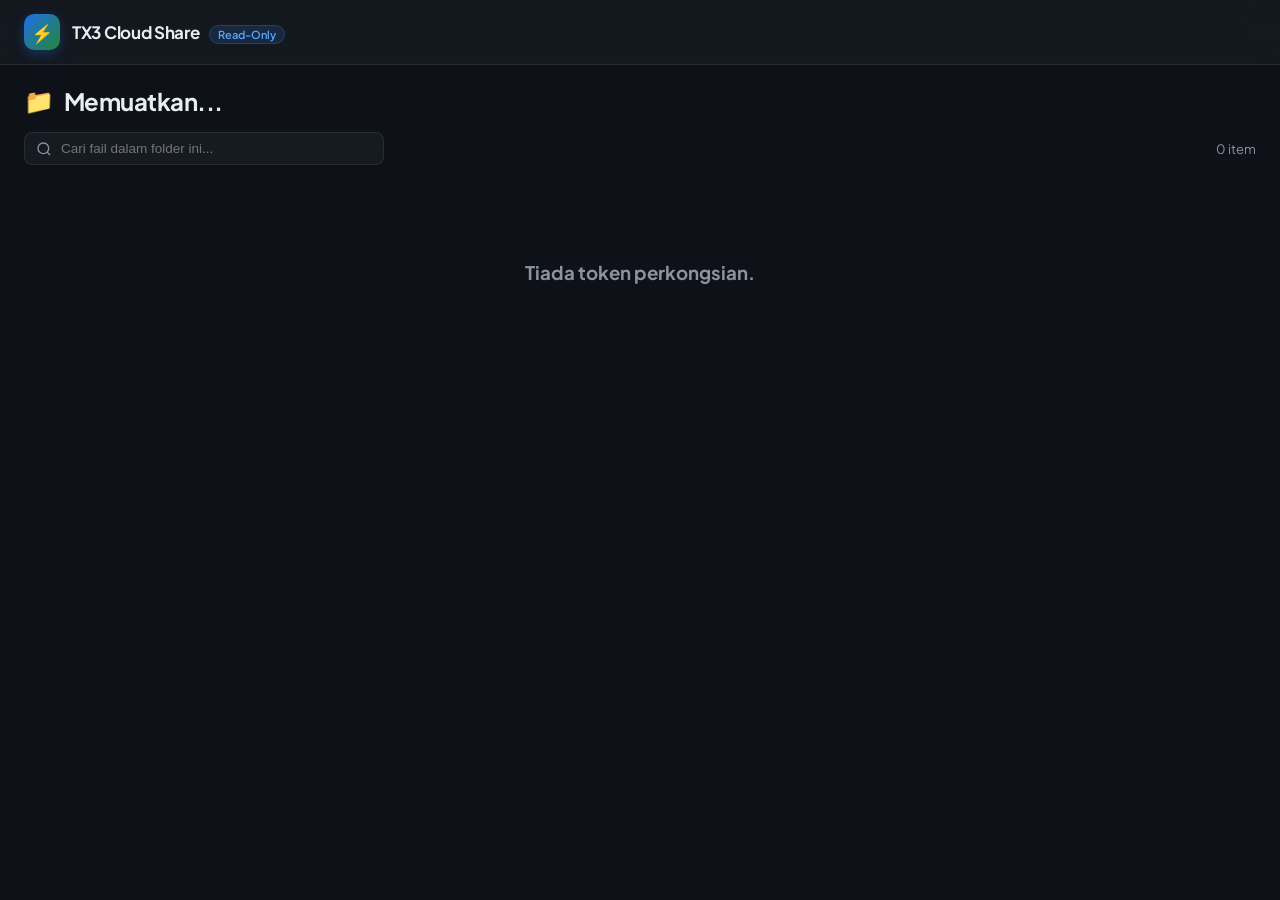
<file: public_share.html>
<!DOCTYPE html>
<html lang="ms">
<head>
  <meta charset="UTF-8">
  <meta name="viewport" content="width=device-width, initial-scale=1.0, maximum-scale=1.0, user-scalable=no, viewport-fit=cover">
  <title>TX3 Cloud Share</title>
  <meta name="theme-color" content="#0e1117">
  <link rel="preconnect" href="https://fonts.googleapis.com">
  <link rel="preconnect" href="https://fonts.gstatic.com" crossorigin>
  <link href="https://fonts.googleapis.com/css2?family=Plus+Jakarta+Sans:wght@400;500;600;700&display=swap" rel="stylesheet">
  <style>
    :root {
      --bg-dark: #0e1117;
      --bg-card: #161b22;
      --bg-card-hover: #1f242c;
      --border: rgba(255, 255, 255, 0.08);
      --border-focus: #58a6ff;
      --text: #e6edf3;
      --text-muted: #8b949e;
      --accent: #2f81f7;
      --accent-glow: rgba(47, 129, 247, 0.15);
      --radius: 14px;
      --radius-sm: 8px;
    }

    * { box-sizing: border-box; margin: 0; padding: 0; }
    body {
      background: var(--bg-dark);
      color: var(--text);
      font-family: 'Plus Jakarta Sans', -apple-system, sans-serif;
      min-height: 100vh;
      display: flex;
      flex-direction: column;
    }

    /* Top Bar */
    .header {
      background: rgba(22, 27, 34, 0.85);
      backdrop-filter: blur(16px);
      -webkit-backdrop-filter: blur(16px);
      border-bottom: 1px solid var(--border);
      position: sticky;
      top: 0;
      z-index: 50;
      padding: 14px 24px;
      display: flex;
      align-items: center;
      justify-content: space-between;
      gap: 16px;
    }

    .brand {
      display: flex;
      align-items: center;
      gap: 12px;
      text-decoration: none;
      color: inherit;
    }

    .brand-logo {
      width: 36px;
      height: 36px;
      border-radius: 10px;
      background: linear-gradient(135deg, #1f6feb, #238636);
      display: flex;
      align-items: center;
      justify-content: center;
      font-size: 18px;
      box-shadow: 0 4px 12px rgba(31, 111, 235, 0.3);
    }

    .brand-title {
      font-size: 17px;
      font-weight: 700;
      letter-spacing: -0.3px;
    }

    .brand-badge {
      font-size: 11px;
      background: var(--accent-glow);
      color: #58a6ff;
      border: 1px solid rgba(88, 166, 255, 0.2);
      padding: 2px 8px;
      border-radius: 20px;
      font-weight: 600;
      margin-left: 6px;
    }

    .header-actions {
      display: flex;
      align-items: center;
      gap: 10px;
    }

    .btn {
      background: var(--bg-card);
      color: var(--text);
      border: 1px solid var(--border);
      padding: 8px 16px;
      border-radius: var(--radius-sm);
      font-size: 13.5px;
      font-weight: 600;
      cursor: pointer;
      display: inline-flex;
      align-items: center;
      gap: 8px;
      transition: all 0.2s ease;
      text-decoration: none;
    }

    .btn:hover {
      background: var(--bg-card-hover);
      border-color: rgba(255, 255, 255, 0.2);
    }

    .btn-primary {
      background: var(--accent);
      color: #fff;
      border-color: var(--accent);
    }

    .btn-primary:hover {
      background: #388bfd;
    }

    /* Subheader & Breadcrumbs */
    .subheader {
      padding: 20px 24px 12px;
      display: flex;
      flex-wrap: wrap;
      align-items: center;
      justify-content: space-between;
      gap: 16px;
    }

    .folder-title-wrap {
      display: flex;
      flex-direction: column;
      gap: 4px;
    }

    .folder-title {
      font-size: 24px;
      font-weight: 700;
      letter-spacing: -0.5px;
      display: flex;
      align-items: center;
      gap: 10px;
    }

    .breadcrumbs {
      display: flex;
      align-items: center;
      gap: 8px;
      font-size: 13.5px;
      color: var(--text-muted);
      overflow-x: auto;
      white-space: nowrap;
    }

    .crumb-item {
      color: var(--text-muted);
      text-decoration: none;
      cursor: pointer;
      display: flex;
      align-items: center;
      gap: 6px;
    }

    .crumb-item:hover { color: var(--text); }
    .crumb-item.active { color: #58a6ff; font-weight: 600; }
    .crumb-sep { opacity: 0.4; }

    /* Search & Filter Toolbar */
    .toolbar {
      padding: 0 24px 16px;
      display: flex;
      align-items: center;
      justify-content: space-between;
      gap: 12px;
    }

    .search-box {
      position: relative;
      flex: 1;
      max-width: 360px;
    }

    .search-box input {
      width: 100%;
      background: var(--bg-card);
      border: 1px solid var(--border);
      border-radius: var(--radius-sm);
      padding: 8px 12px 8px 36px;
      color: var(--text);
      font-size: 13.5px;
      outline: none;
    }

    .search-box input:focus { border-color: var(--border-focus); }

    .search-icon {
      position: absolute;
      left: 12px;
      top: 50%;
      transform: translateY(-50%);
      width: 16px;
      height: 16px;
      fill: none;
      stroke: var(--text-muted);
      stroke-width: 2;
    }

    .stats-info {
      font-size: 13px;
      color: var(--text-muted);
    }

    /* Main Container */
    .main-content {
      flex: 1;
      padding: 0 24px 40px;
    }

    /* Files Grid */
    .files-grid {
      display: grid;
      grid-template-columns: repeat(auto-fill, minmax(210px, 1fr));
      gap: 14px;
    }

    .file-card {
      background: var(--bg-card);
      border: 1px solid var(--border);
      border-radius: var(--radius);
      overflow: hidden;
      display: flex;
      flex-direction: column;
      transition: transform 0.15s ease, border-color 0.15s ease, box-shadow 0.15s ease;
      cursor: pointer;
      position: relative;
    }

    .file-card:hover {
      transform: translateY(-2px);
      border-color: rgba(255, 255, 255, 0.2);
      box-shadow: 0 8px 24px rgba(0,0,0,0.3);
    }

    .card-thumb {
      height: 130px;
      background: #0d1117;
      display: flex;
      align-items: center;
      justify-content: center;
      position: relative;
      overflow: hidden;
    }

    .card-thumb img {
      width: 100%;
      height: 100%;
      object-fit: cover;
      transition: transform 0.3s ease;
    }

    .file-card:hover .card-thumb img {
      transform: scale(1.05);
    }

    .type-icon {
      font-size: 42px;
      user-select: none;
    }

    .play-badge {
      position: absolute;
      width: 42px;
      height: 42px;
      background: rgba(0, 0, 0, 0.65);
      border: 1.5px solid rgba(255, 255, 255, 0.3);
      border-radius: 50%;
      display: flex;
      align-items: center;
      justify-content: center;
      backdrop-filter: blur(8px);
      -webkit-backdrop-filter: blur(8px);
      transition: all 0.2s ease;
      box-shadow: 0 4px 14px rgba(0,0,0,0.5);
    }

    .file-card:hover .play-badge {
      background: var(--accent);
      border-color: var(--accent);
      transform: scale(1.12);
    }

    .video-tag {
      position: absolute;
      bottom: 8px;
      right: 8px;
      background: rgba(0, 0, 0, 0.8);
      color: #fff;
      font-size: 10px;
      font-weight: 700;
      padding: 2px 6px;
      border-radius: 4px;
      text-transform: uppercase;
      letter-spacing: 0.5px;
      border: 1px solid rgba(255, 255, 255, 0.15);
    }

    .card-info {
      padding: 12px 14px;
      display: flex;
      flex-direction: column;
      gap: 6px;
      flex: 1;
    }

    .card-title {
      font-size: 13.5px;
      font-weight: 600;
      color: var(--text);
      white-space: nowrap;
      overflow: hidden;
      text-overflow: ellipsis;
    }

    .card-meta {
      display: flex;
      align-items: center;
      justify-content: space-between;
      font-size: 11.5px;
      color: var(--text-muted);
      margin-top: auto;
    }

    .download-pill {
      display: inline-flex;
      align-items: center;
      gap: 4px;
      background: rgba(255, 255, 255, 0.05);
      color: var(--text-muted);
      padding: 3px 8px;
      border-radius: 6px;
      text-decoration: none;
      font-size: 11px;
      font-weight: 600;
      transition: all 0.2s;
    }

    .download-pill:hover {
      background: var(--accent);
      color: #fff;
    }

    /* Single File Hero Card */
    .single-file-container {
      max-width: 840px;
      margin: 10px auto 40px;
      width: 100%;
    }

    .single-file-card {
      background: var(--bg-card);
      border: 1px solid var(--border);
      border-radius: var(--radius);
      overflow: hidden;
      box-shadow: 0 16px 40px rgba(0, 0, 0, 0.5);
      display: flex;
      flex-direction: column;
    }

    .sf-media-stage {
      background: #000;
      min-height: 260px;
      max-height: 75vh;
      display: flex;
      align-items: center;
      justify-content: center;
      overflow: hidden;
    }

    .sf-media-stage video {
      width: 100%;
      max-height: 75vh;
      outline: none;
      background: #000;
    }

    .sf-media-stage img {
      max-width: 100%;
      max-height: 75vh;
      object-fit: contain;
    }

    .sf-placeholder-stage {
      padding: 60px 20px;
      display: flex;
      flex-direction: column;
      align-items: center;
      justify-content: center;
      text-align: center;
      background: linear-gradient(180deg, #161b22, #0e1117);
    }

    .sf-placeholder-icon {
      font-size: 72px;
      margin-bottom: 16px;
    }

    .sf-meta-bar {
      padding: 20px 24px;
      display: flex;
      align-items: center;
      justify-content: space-between;
      gap: 16px;
      flex-wrap: wrap;
      background: #161b22;
      border-top: 1px solid var(--border);
    }

    .sf-title {
      font-size: 17px;
      font-weight: 700;
      color: var(--text);
      word-break: break-all;
    }

    .sf-sub {
      font-size: 13px;
      color: var(--text-muted);
      margin-top: 4px;
    }

    .sf-actions {
      display: flex;
      align-items: center;
      gap: 10px;
      flex-wrap: wrap;
    }

    /* Empty state */
    .empty-state {
      padding: 80px 20px;
      text-align: center;
      color: var(--text-muted);
    }

    .empty-icon {
      font-size: 48px;
      margin-bottom: 12px;
      opacity: 0.8;
    }

    /* Password Modal */
    .pw-overlay {
      position: fixed;
      inset: 0;
      background: rgba(0, 0, 0, 0.85);
      backdrop-filter: blur(16px);
      z-index: 1000;
      display: flex;
      align-items: center;
      justify-content: center;
      padding: 20px;
    }

    .pw-card {
      background: var(--bg-card);
      border: 1px solid var(--border);
      border-radius: var(--radius);
      padding: 32px 28px;
      width: 100%;
      max-width: 380px;
      text-align: center;
      box-shadow: 0 16px 40px rgba(0, 0, 0, 0.6);
    }

    .pw-icon { font-size: 44px; margin-bottom: 16px; }
    .pw-input {
      width: 100%;
      background: #0d1117;
      border: 1px solid var(--border);
      border-radius: 10px;
      padding: 12px 14px;
      color: #fff;
      font-size: 15px;
      margin: 16px 0;
      outline: none;
    }
    .pw-input:focus { border-color: var(--accent); }

    /* Media Lightbox */
    .lightbox {
      position: fixed;
      inset: 0;
      background: rgba(0, 0, 0, 0.94);
      backdrop-filter: blur(20px);
      -webkit-backdrop-filter: blur(20px);
      z-index: 2000;
      display: none;
      flex-direction: column;
    }

    .lightbox.active { display: flex; }

    .lb-header {
      padding: 14px 20px;
      display: flex;
      align-items: center;
      justify-content: space-between;
      border-bottom: 1px solid rgba(255, 255, 255, 0.1);
    }

    .lb-stage {
      flex: 1;
      display: flex;
      align-items: center;
      justify-content: center;
      padding: 20px;
      overflow: hidden;
    }

    .lb-stage img, .lb-stage video {
      max-width: 100%;
      max-height: 85vh;
      border-radius: 8px;
      box-shadow: 0 10px 40px rgba(0,0,0,0.8);
      outline: none;
    }

    .toast {
      position: fixed;
      bottom: 24px;
      right: 24px;
      background: #238636;
      color: #fff;
      padding: 10px 18px;
      border-radius: 8px;
      font-size: 13.5px;
      font-weight: 600;
      box-shadow: 0 8px 24px rgba(0,0,0,0.5);
      z-index: 3000;
      display: none;
    }

    @media (max-width: 600px) {
      .header, .subheader, .toolbar, .main-content { padding-left: 16px; padding-right: 16px; }
      .files-grid { grid-template-columns: repeat(2, 1fr); gap: 10px; }
      .folder-title { font-size: 20px; }
    }
  </style>
</head>
<body>

  <!-- Top App Bar -->
  <header class="header">
    <div class="brand">
      <div class="brand-logo">⚡</div>
      <div>
        <span class="brand-title">TX3 Cloud Share</span>
        <span class="brand-badge" id="shareBadge">Read-Only</span>
      </div>
    </div>
    <div class="header-actions">
      <a id="downloadZipBtn" class="btn btn-primary" href="#" style="display: none;" title="Download all files as ZIP">
        <svg viewBox="0 0 24 24" width="16" height="16" fill="none" stroke="currentColor" stroke-width="2.5"><path d="M21 15v4a2 2 0 0 1-2 2H5a2 2 0 0 1-2-2v-4"/><polyline points="7 10 12 15 17 10"/><line x1="12" y1="15" x2="12" y2="3"/></svg>
        <span>Download Semua (.ZIP)</span>
      </a>
    </div>
  </header>

  <!-- Subheader & Breadcrumbs (Hidden in single file view) -->
  <div class="subheader" id="subheaderSection">
    <div class="folder-title-wrap">
      <div class="folder-title">
        <span id="headerIcon">📁</span>
        <span id="folderTitle">Memuatkan...</span>
      </div>
      <div class="breadcrumbs" id="breadcrumbs">
        <!-- Injected dynamically -->
      </div>
    </div>
  </div>

  <!-- Search & Stats Toolbar (Hidden in single file view) -->
  <div class="toolbar" id="toolbarSection">
    <div class="search-box">
      <svg class="search-icon" viewBox="0 0 24 24"><circle cx="11" cy="11" r="8"/><line x1="21" y1="21" x2="16.65" y2="16.65"/></svg>
      <input type="text" id="searchInput" placeholder="Cari fail dalam folder ini..." oninput="handleSearch(this.value)">
    </div>
    <div class="stats-info" id="statsInfo">
      0 item
    </div>
  </div>

  <!-- Main Content Container -->
  <main class="main-content" id="mainContainer">
    <div class="files-grid" id="filesGrid">
      <div class="empty-state">
        <div class="empty-icon">⏳</div>
        <p>Memuatkan fail...</p>
      </div>
    </div>
  </main>

  <!-- Password Modal -->
  <div class="pw-overlay" id="passwordModal" style="display: none;">
    <div class="pw-card">
      <div class="pw-icon">🔒</div>
      <h3>Item Dilindungi</h3>
      <p style="font-size: 13px; color: var(--text-muted); margin-top: 6px;">Pautan ini dikunci dengan kata laluan oleh pemilik.</p>
      <form onsubmit="handlePasswordSubmit(event)">
        <input type="password" id="sharePasswordInput" class="pw-input" placeholder="Masukkan Kata Laluan" autofocus required />
        <div id="pwError" style="color: #f85149; font-size: 13px; margin-bottom: 12px; display: none;">Kata laluan tidak tepat.</div>
        <button type="submit" class="btn btn-primary" style="width: 100%; justify-content: center; padding: 12px;">Buka Pautan</button>
      </form>
    </div>
  </div>

  <!-- Lightbox Media Viewer -->
  <div class="lightbox" id="mediaLightbox">
    <div class="lb-header">
      <span id="lbTitle" style="font-weight: 600; font-size: 14px; white-space: nowrap; overflow: hidden; text-overflow: ellipsis; max-width: 60%;">Preview</span>
      <div style="display: flex; gap: 8px;">
        <a id="lbDownloadBtn" href="#" class="btn btn-primary" download>Download</a>
        <button class="btn" onclick="closeLightbox()">Tutup</button>
      </div>
    </div>
    <div class="lb-stage" id="lbStage"></div>
  </div>

  <div class="toast" id="toast"></div>

  <script>
    const urlParts = window.location.pathname.split('/');
    const shareToken = urlParts[2] || '';
    let currentSubpath = '';
    let rawItems = [];
    let currentPassword = '';
    let folderNames = [];

    function formatSize(bytes) {
      if (!bytes || bytes === 0) return '0 B';
      const k = 1024;
      const sizes = ['B', 'KB', 'MB', 'GB', 'TB'];
      const i = Math.floor(Math.log(bytes) / Math.log(k));
      return parseFloat((bytes / Math.pow(k, i)).toFixed(1)) + ' ' + sizes[i];
    }

    async function loadFolder(subpath = '') {
      currentSubpath = subpath;
      const mainContainer = document.getElementById('mainContainer');

      const url = `/api/share/${shareToken}/list?subpath=${encodeURIComponent(subpath)}&pwd=${encodeURIComponent(currentPassword)}`;
      try {
        const res = await fetch(url);
        if (res.status === 401) {
          document.getElementById('passwordModal').style.display = 'flex';
          return;
        }
        if (res.status === 404) {
          mainContainer.innerHTML = '<div class="empty-state"><div class="empty-icon">❌</div><h3>Pautan Tidak Dijumpai</h3><p>Pautan perkongsian ini mungkin telah tamat tempoh atau dipadam.</p></div>';
          return;
        }

        const data = await res.json();
        document.getElementById('passwordModal').style.display = 'none';

        // Check if Single File Share
        if (data.is_file && data.file) {
          renderSingleFileView(data.file, data.share_title);
          return;
        }

        // Folder share view
        document.getElementById('subheaderSection').style.display = 'flex';
        document.getElementById('toolbarSection').style.display = 'flex';
        document.getElementById('folderTitle').textContent = data.share_title || 'Shared Folder';
        document.getElementById('shareBadge').textContent = 'Folder Share';
        if (data.folder_names) folderNames = data.folder_names;

        // Setup ZIP button
        const zipBtn = document.getElementById('downloadZipBtn');
        if (data.allow_zip) {
          zipBtn.href = `/api/share/${shareToken}/zip?subpath=${encodeURIComponent(subpath)}&pwd=${encodeURIComponent(currentPassword)}`;
          zipBtn.style.display = 'inline-flex';
        } else {
          zipBtn.style.display = 'none';
        }

        rawItems = data.items || [];
        renderBreadcrumbs(subpath);
        renderFiles(rawItems);
      } catch (err) {
        mainContainer.innerHTML = `<div class="empty-state"><div class="empty-icon">⚠️</div><p>Ralat memuatkan: ${err.message}</p></div>`;
      }
    }

    function renderSingleFileView(file, title) {
      document.getElementById('subheaderSection').style.display = 'none';
      document.getElementById('toolbarSection').style.display = 'none';
      document.getElementById('downloadZipBtn').style.display = 'none';
      document.getElementById('shareBadge').textContent = 'File Share';

      const downloadUrl = `/api/share/${shareToken}/download?pwd=${encodeURIComponent(currentPassword)}`;
      const streamUrl = `/api/share/${shareToken}/stream?pwd=${encodeURIComponent(currentPassword)}`;

      let stageHtml = '';
      if (file.type === 'video') {
        stageHtml = `<video src="${streamUrl}" controls autoplay playsinline></video>`;
      } else if (file.type === 'image') {
        stageHtml = `<img src="${downloadUrl}" alt="${file.name}" />`;
      } else if (file.type === 'audio') {
        stageHtml = `
          <div class="sf-placeholder-stage">
            <div class="sf-placeholder-icon">🎵</div>
            <audio src="${downloadUrl}" controls style="width: 100%; max-width: 480px;"></audio>
          </div>
        `;
      } else {
        const icon = file.type === 'archive' ? '📦' : (file.type === 'document' ? '📄' : '📁');
        stageHtml = `
          <div class="sf-placeholder-stage">
            <div class="sf-placeholder-icon">${icon}</div>
            <div style="font-size: 18px; font-weight: 700;">${file.name}</div>
            <div style="color: var(--text-muted); font-size: 13.5px; margin-top: 6px;">${formatSize(file.size)} • Format ${file.ext}</div>
          </div>
        `;
      }

      const mainContainer = document.getElementById('mainContainer');
      mainContainer.innerHTML = `
        <div class="single-file-container">
          <div class="single-file-card">
            <div class="sf-media-stage">
              ${stageHtml}
            </div>
            <div class="sf-meta-bar">
              <div>
                <div class="sf-title">${title || file.name}</div>
                <div class="sf-sub">${file.name} • ${formatSize(file.size)}</div>
              </div>
              <div class="sf-actions">
                <a href="${downloadUrl}" class="btn btn-primary" download>
                  <svg viewBox="0 0 24 24" width="16" height="16" fill="none" stroke="currentColor" stroke-width="2.5"><path d="M21 15v4a2 2 0 0 1-2 2H5a2 2 0 0 1-2-2v-4"/><polyline points="7 10 12 15 17 10"/><line x1="12" y1="15" x2="12" y2="3"/></svg>
                  <span>Download Fail (${formatSize(file.size)})</span>
                </a>
                <button class="btn" onclick="copyDirectLink('${downloadUrl}')">
                  <span>📋 Salin Link</span>
                </button>
              </div>
            </div>
          </div>
        </div>
      `;
    }

    function copyDirectLink(relUrl) {
      const fullUrl = window.location.origin + relUrl;
      navigator.clipboard.writeText(fullUrl).then(() => {
        showToast("Direct download link telah disalin!");
      }).catch(() => {
        prompt("Salin pautan fail ini:", fullUrl);
      });
    }

    function showToast(msg) {
      const t = document.getElementById('toast');
      t.textContent = msg;
      t.style.display = 'block';
      setTimeout(() => { t.style.display = 'none'; }, 3000);
    }

    function renderBreadcrumbs(subpath) {
      const bc = document.getElementById('breadcrumbs');
      let html = `<span class="crumb-item ${!subpath ? 'active' : ''}" onclick="loadFolder('')">Root</span>`;
      
      if (subpath) {
        const parts = subpath.split('/').filter(Boolean);
        let accumulated = '';
        parts.forEach((p, idx) => {
          accumulated += (idx === 0 ? '' : '/') + p;
          const isLast = idx === parts.length - 1;
          let displayName = p;
          if (idx === 0 && folderNames.length > 1 && !isNaN(parseInt(p))) {
            displayName = folderNames[parseInt(p)] || p;
          }
          html += `
            <span class="crumb-sep">/</span>
            <span class="crumb-item ${isLast ? 'active' : ''}" onclick="loadFolder('${accumulated}')">${displayName}</span>
          `;
        });
      }
      bc.innerHTML = html;
    }

    function renderFiles(items) {
      const mainContainer = document.getElementById('mainContainer');
      let grid = document.getElementById('filesGrid');
      if (!grid) {
        mainContainer.innerHTML = '<div class="files-grid" id="filesGrid"></div>';
        grid = document.getElementById('filesGrid');
      }

      document.getElementById('statsInfo').textContent = `${items.length} item`;

      if (items.length === 0) {
        grid.innerHTML = '<div class="empty-state" style="grid-column: 1/-1;"><div class="empty-icon">📂</div><p>Folder ini kosong.</p></div>';
        return;
      }

      grid.innerHTML = items.map(item => {
        let iconHtml = '';
        let thumbUrl = '';
        const downloadUrl = `/api/share/${shareToken}/download?path=${encodeURIComponent(item.rel_path)}&pwd=${encodeURIComponent(currentPassword)}`;

        if (item.is_dir) {
          iconHtml = '<div class="type-icon">📁</div>';
        } else if (item.type === 'image') {
          thumbUrl = `/api/share/${shareToken}/thumb?path=${encodeURIComponent(item.rel_path)}&pwd=${encodeURIComponent(currentPassword)}`;
          iconHtml = `<img src="${thumbUrl}" alt="${item.name}" loading="lazy" onerror="this.onerror=null; this.parentElement.innerHTML='<div class=\\'type-icon\\'>🖼️</div>';"/>`;
        } else if (item.type === 'video') {
          thumbUrl = `/api/share/${shareToken}/thumb?path=${encodeURIComponent(item.rel_path)}&pwd=${encodeURIComponent(currentPassword)}`;
          const extName = (item.name.split('.').pop() || 'VIDEO').toUpperCase();
          iconHtml = `
            <img src="${thumbUrl}" alt="${item.name}" loading="lazy" onerror="this.onerror=null; this.parentElement.innerHTML='<div class=\\'type-icon\\'>🎬</div>';"/>
            <div class="play-badge">
              <svg viewBox="0 0 24 24" width="18" height="18" fill="white"><polygon points="7 4 20 12 7 20 7 4"/></svg>
            </div>
            <span class="video-tag">${extName}</span>
          `;
        } else if (item.type === 'audio') {
          iconHtml = '<div class="type-icon">🎵</div>';
        } else if (item.type === 'archive') {
          iconHtml = '<div class="type-icon">📦</div>';
        } else {
          iconHtml = '<div class="type-icon">📄</div>';
        }

        const clickHandler = item.is_dir 
          ? `onclick="loadFolder('${item.rel_path}')"` 
          : `onclick="openMediaPreview('${encodeURIComponent(item.name)}', '${encodeURIComponent(item.rel_path)}', '${item.type}')"`;

        return `
          <div class="file-card" ${clickHandler}>
            <div class="card-thumb">
              ${iconHtml}
            </div>
            <div class="card-info">
              <div class="card-title" title="${item.name}">${item.name}</div>
              <div class="card-meta">
                <span>${item.is_dir ? 'Folder' : formatSize(item.size)}</span>
                ${!item.is_dir ? `
                  <a href="${downloadUrl}" class="download-pill" onclick="event.stopPropagation()" download title="Download fail">
                    <svg viewBox="0 0 24 24" width="12" height="12" fill="none" stroke="currentColor" stroke-width="2.5"><path d="M21 15v4a2 2 0 0 1-2 2H5a2 2 0 0 1-2-2v-4"/><polyline points="7 10 12 15 17 10"/><line x1="12" y1="15" x2="12" y2="3"/></svg>
                    <span>Download</span>
                  </a>` : ''}
              </div>
            </div>
          </div>
        `;
      }).join('');
    }

    function handleSearch(query) {
      const q = query.toLowerCase().trim();
      if (!q) {
        renderFiles(rawItems);
        return;
      }
      const filtered = rawItems.filter(i => i.name.toLowerCase().includes(q));
      renderFiles(filtered);
    }

    async function handlePasswordSubmit(e) {
      e.preventDefault();
      const pwd = document.getElementById('sharePasswordInput').value.trim();
      currentPassword = pwd;
      document.getElementById('pwError').style.display = 'none';
      await loadFolder(currentSubpath);
    }

    function openMediaPreview(name, relPath, type) {
      const decodedName = decodeURIComponent(name);
      const decodedPath = decodeURIComponent(relPath);
      const downloadUrl = `/api/share/${shareToken}/download?path=${encodeURIComponent(decodedPath)}&pwd=${encodeURIComponent(currentPassword)}`;

      if (type === 'image') {
        document.getElementById('lbTitle').textContent = decodedName;
        document.getElementById('lbDownloadBtn').href = downloadUrl;
        document.getElementById('lbStage').innerHTML = `<img src="${downloadUrl}" alt="${decodedName}"/>`;
        document.getElementById('mediaLightbox').classList.add('active');
      } else if (type === 'video') {
        document.getElementById('lbTitle').textContent = decodedName;
        document.getElementById('lbDownloadBtn').href = downloadUrl;
        const streamUrl = `/api/share/${shareToken}/stream?path=${encodeURIComponent(decodedPath)}&pwd=${encodeURIComponent(currentPassword)}`;
        document.getElementById('lbStage').innerHTML = `
          <video src="${streamUrl}" controls autoplay playsinline style="max-width: 100%; max-height: 85vh; border-radius: 8px;"></video>
        `;
        document.getElementById('mediaLightbox').classList.add('active');
      } else {
        window.location.href = downloadUrl;
      }
    }

    function closeLightbox() {
      const lb = document.getElementById('mediaLightbox');
      lb.classList.remove('active');
      const stage = document.getElementById('lbStage');
      const video = stage.querySelector('video');
      if (video) video.pause();
      stage.innerHTML = '';
    }

    // Start loading
    if (shareToken) {
      loadFolder('');
    } else {
      document.getElementById('mainContainer').innerHTML = '<div class="empty-state"><h3>Tiada token perkongsian.</h3></div>';
    }
  </script>
</body>
</html>
</file>
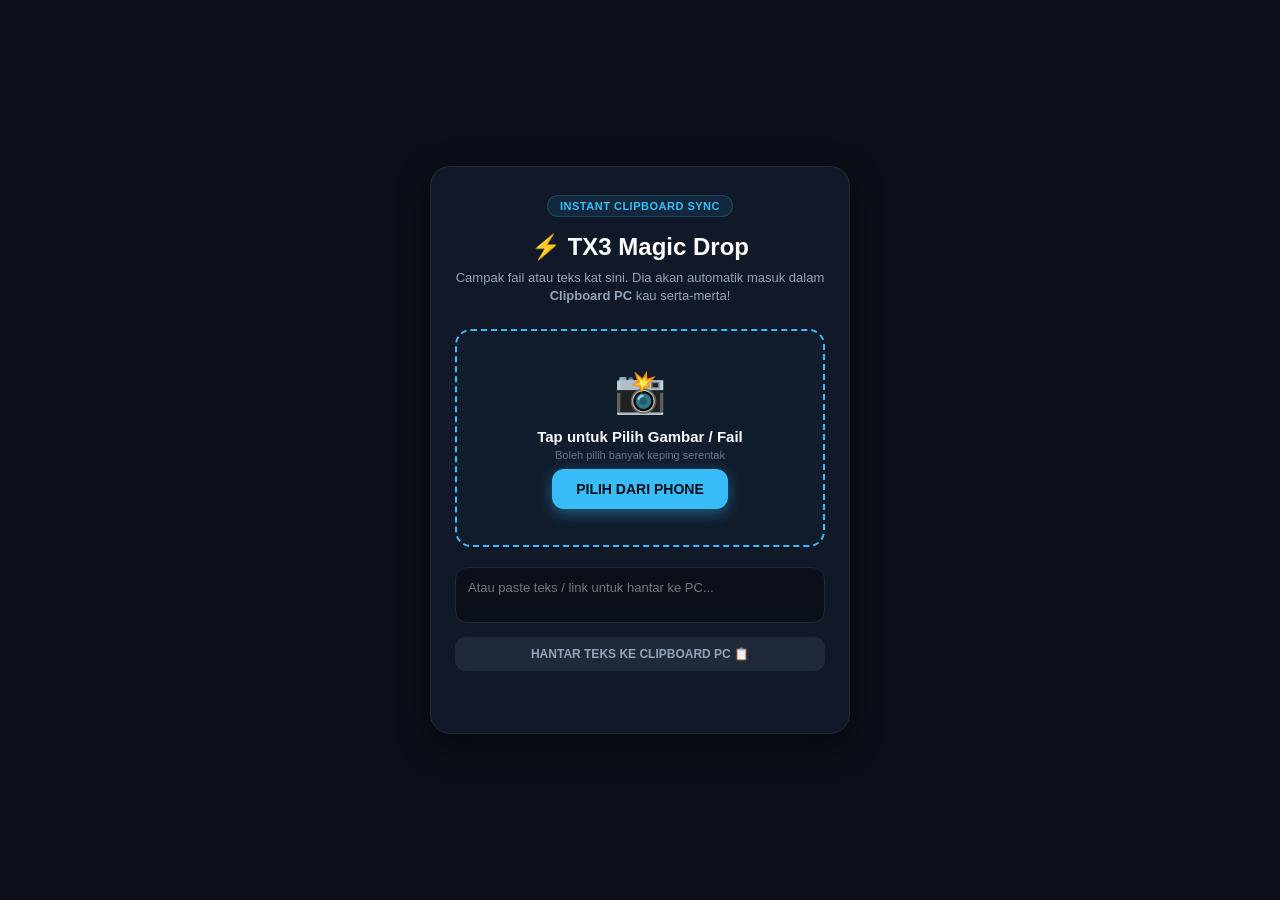
<file: pocketbase/pb_public/drop.html>
<!DOCTYPE html>
<html lang="en">
<head>
  <meta charset="UTF-8">
  <meta name="viewport" content="width=device-width, initial-scale=1.0, maximum-scale=1.0, user-scalable=no">
  <title>⚡ TX3 Magic Drop</title>
  <link rel="manifest" href="drop_manifest.json">
  <meta name="theme-color" content="#0B0F19">
  <style>
    * { box-sizing: border-box; margin: 0; padding: 0; font-family: -apple-system, BlinkMacSystemFont, "Segoe UI", Roboto, sans-serif; }
    body {
      background: #0B0F19;
      color: #F8FAFC;
      min-height: 100vh;
      display: flex;
      flex-direction: column;
      align-items: center;
      justify-content: center;
      padding: 20px;
    }
    .card {
      width: 100%;
      max-width: 420px;
      background: #111827;
      border: 1px solid #1F2937;
      border-radius: 20px;
      padding: 28px 24px;
      text-align: center;
      box-shadow: 0 10px 30px rgba(0,0,0,0.5);
    }
    .badge {
      display: inline-block;
      padding: 4px 12px;
      background: rgba(56, 189, 248, 0.1);
      color: #38BDF8;
      border: 1px solid rgba(56, 189, 248, 0.2);
      border-radius: 20px;
      font-size: 11px;
      font-weight: 700;
      letter-spacing: 0.5px;
      margin-bottom: 16px;
    }
    h1 { font-size: 24px; font-weight: 800; margin-bottom: 8px; color: #FFFFFF; }
    p { font-size: 13px; color: #94A3B8; margin-bottom: 24px; line-height: 1.4; }
    .dropzone {
      border: 2px dashed #38BDF8;
      background: rgba(56, 189, 248, 0.03);
      border-radius: 16px;
      padding: 36px 16px;
      cursor: pointer;
      transition: all 0.2s ease;
      margin-bottom: 20px;
    }
    .dropzone:active, .dropzone.dragover {
      background: rgba(56, 189, 248, 0.1);
      transform: scale(0.98);
      border-color: #0284C7;
    }
    .icon { font-size: 42px; margin-bottom: 12px; display: block; }
    .btn-main {
      display: inline-block;
      background: #38BDF8;
      color: #0B0F19;
      font-weight: 700;
      font-size: 14px;
      padding: 12px 24px;
      border-radius: 12px;
      margin-top: 8px;
      box-shadow: 0 4px 14px rgba(56, 189, 248, 0.4);
    }
    .status {
      font-size: 13px;
      min-height: 24px;
      margin-top: 10px;
      font-weight: 600;
    }
    .status.success { color: #10B981; }
    .status.loading { color: #F59E0B; }
    .status.error { color: #EF4444; }
    .text-box {
      width: 100%;
      background: #0B0F19;
      border: 1px solid #1F2937;
      border-radius: 12px;
      padding: 12px;
      color: #F8FAFC;
      font-size: 13px;
      margin-bottom: 10px;
      resize: none;
    }
    .btn-text {
      width: 100%;
      background: #1F2937;
      color: #94A3B8;
      border: none;
      padding: 10px;
      border-radius: 10px;
      font-size: 12px;
      font-weight: 600;
      cursor: pointer;
    }
    .btn-text:active { background: #374151; color: #FFFFFF; }
    input[type="file"] { display: none; }
  </style>
</head>
<body>

  <div class="card">
    <div class="badge">INSTANT CLIPBOARD SYNC</div>
    <h1>⚡ TX3 Magic Drop</h1>
    <p>Campak fail atau teks kat sini. Dia akan automatik masuk dalam <b>Clipboard PC</b> kau serta-merta!</p>

    <div class="dropzone" id="dropzone" onclick="document.getElementById('fileInput').click()">
      <span class="icon">📸</span>
      <div style="font-weight: 700; font-size: 15px;">Tap untuk Pilih Gambar / Fail</div>
      <div style="font-size: 11px; color: #64748B; margin-top: 4px;">Boleh pilih banyak keping serentak</div>
      <div class="btn-main">PILIH DARI PHONE</div>
    </div>
    <input type="file" id="fileInput" multiple accept="image/*,video/*,*/*">

    <textarea class="text-box" id="textBox" rows="2" placeholder="Atau paste teks / link untuk hantar ke PC..."></textarea>
    <button class="btn-text" id="sendTextBtn" onclick="sendText()">HANTAR TEKS KE CLIPBOARD PC 📋</button>

    <div class="status" id="status"></div>
  </div>

  <script>
    const fileInput = document.getElementById('fileInput');
    const statusEl = document.getElementById('status');
    const dropzone = document.getElementById('dropzone');

    fileInput.addEventListener('change', () => {
      if (fileInput.files.length > 0) {
        uploadFiles(fileInput.files);
      }
    });

    // Drag and drop handlers
    ['dragenter', 'dragover'].forEach(name => {
      dropzone.addEventListener(name, (e) => { e.preventDefault(); dropzone.classList.add('dragover'); });
    });
    ['dragleave', 'drop'].forEach(name => {
      dropzone.addEventListener(name, (e) => { e.preventDefault(); dropzone.classList.remove('dragover'); });
    });
    dropzone.addEventListener('drop', (e) => {
      if (e.dataTransfer.files.length > 0) {
        uploadFiles(e.dataTransfer.files);
      }
    });

    async function uploadFiles(files) {
      statusEl.className = 'status loading';
      statusEl.textContent = `Sedang upload ${files.length} fail... ⏳`;

      const formData = new FormData();
      formData.append('device', 'Xiaomi 14T');
      for (let i = 0; i < files.length; i++) {
        formData.append('files', files[i]);
      }

      try {
        const res = await fetch('/api/collections/drops/records', {
          method: 'POST',
          body: formData
        });

        if (res.ok) {
          statusEl.className = 'status success';
          statusEl.textContent = `✨ Berjaya! ${files.length} fail dah masuk Clipboard PC!`;
          if (navigator.vibrate) navigator.vibrate([40, 60, 40]);
          setTimeout(() => { statusEl.textContent = ''; }, 4000);
        } else {
          const err = await res.json();
          statusEl.className = 'status error';
          statusEl.textContent = 'Gagal: ' + (err.message || 'Server error');
        }
      } catch (e) {
        statusEl.className = 'status error';
        statusEl.textContent = 'Error: ' + e.message;
      }
      fileInput.value = '';
    }

    async function sendText() {
      const text = document.getElementById('textBox').value.trim();
      if (!text) return;
      statusEl.className = 'status loading';
      statusEl.textContent = 'Sedang hantar teks ke PC... ⏳';

      try {
        const res = await fetch('/api/collections/drops/records', {
          method: 'POST',
          headers: { 'Content-Type': 'application/json' },
          body: JSON.stringify({
            text: text,
            device: 'Xiaomi 14T'
          })
        });

        if (res.ok) {
          statusEl.className = 'status success';
          statusEl.textContent = '✨ Teks dah masuk Clipboard PC! Tekan Ctrl+V!';
          document.getElementById('textBox').value = '';
          if (navigator.vibrate) navigator.vibrate(50);
          setTimeout(() => { statusEl.textContent = ''; }, 4000);
        }
      } catch (e) {
        statusEl.className = 'status error';
        statusEl.textContent = 'Error: ' + e.message;
      }
    }
  </script>
</body>
</html>
</file>
